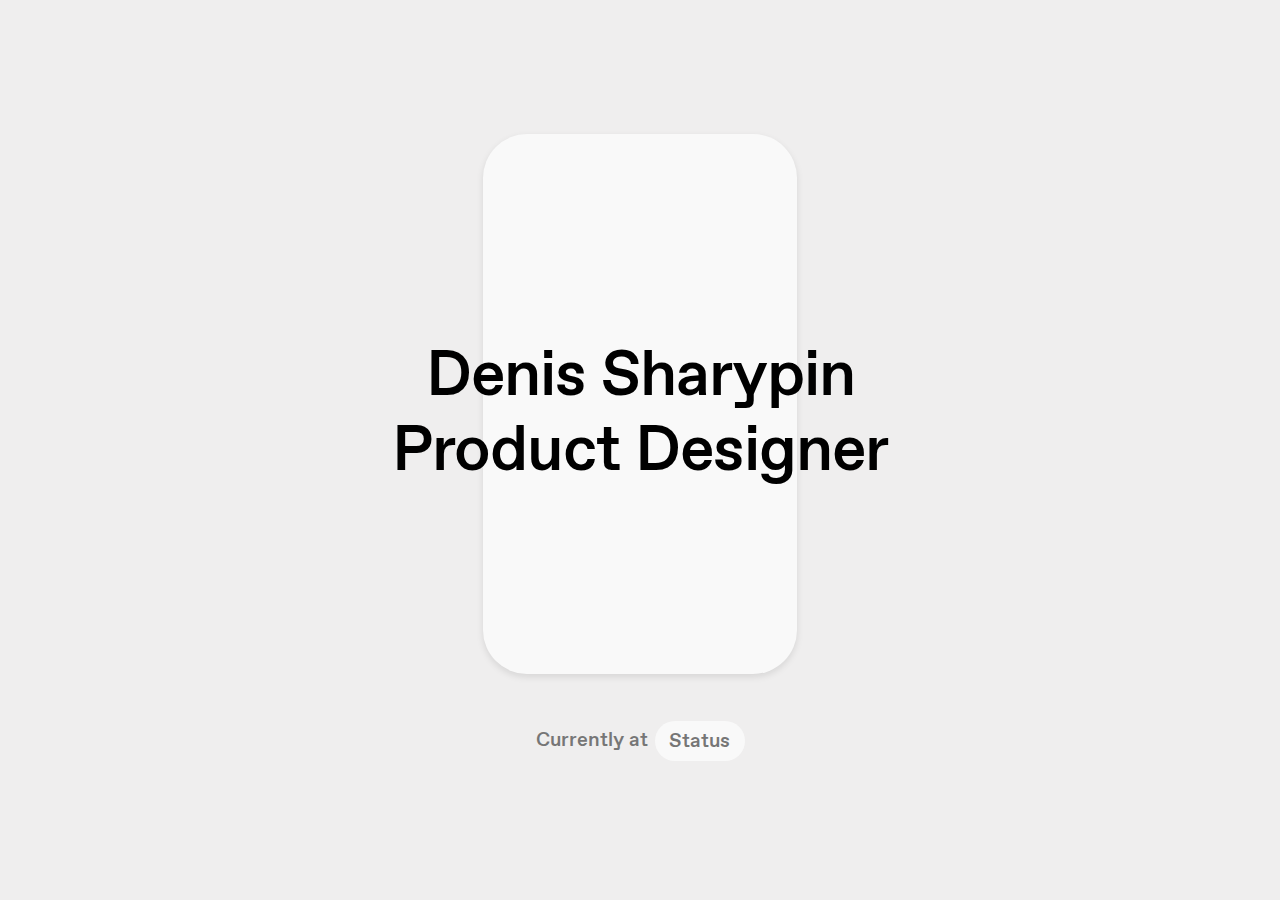
<file: index.html>
<!DOCTYPE html>
<html lang="en" prefix='og: http://ogp.me/ns#'>
<head>
  <meta charset="UTF-8">
  <meta name="viewport" content="width=device-width, initial-scale=1.0, minimum-scale=1.0, maximum-scale=1.0, minimal-ui">
  <meta name="mobile-web-app-capable" content="yes">

  <title>Denis Sharypin, product designer</title>


  <!-- Facebook -->
  <meta property="og:url" content="http://sharypin.cool/">
  <meta property="og:type" content="website" />
  <meta property="og:title" content="Denis Sharypin">
  <meta property="og:description" content="Product Designer">
  <meta property="og:image" content="http://sharypin.cool/images/facebook.png">
  <!--<meta property="og:image:width" content="1200"/>
  <meta property="og:image:height" content="630"/> -->


<!-- Twitter -->
      <meta name="twitter:card" content="summary_large_image">
      <meta name="twitter:site" content="@denis_sharypin">
      <meta name="twitter:title" content="Denis Sharypin">
      <meta name="twitter:description" content="Product Designer">
      <meta name="twitter:image" content="http://sharypin.cool/images/twitter.png">


  <link rel="shortcut icon" href="./images/favicon.ico">
  <link rel="stylesheet" href="./styles/normalize.css">
  <link rel="stylesheet" href="./styles/main.css">
</head>
<body>

  <main id="main">
    <div class="content h-center">
      <div class="panel">
        <p class="description h-center">
          Denis Sharypin<br>
          Product Designer
        </p>
      </div>
      <div class="status">
        <p class="status__caption">Currently at</p>

        <div id="status-network" class="status-network">
          <p>
            <span>Status</span>
            <img class="status-network__icon" src="./images/status.svg" alt="">
          </p>
          <a href="https://status.im/" target="_blank"></a>
        </div>
      </div>
    </div>
  </main>
  
</body>
</html>
</file>
<file: styles/main.css>
/* GENERAL */
@font-face {
 font-family: "favorit-medium";
 src: url("../fonts/favorit-medium.woff") format("woff");
}

html, body {
  font-family: "favorit-medium", sans-serif;
  background: #efeeee;
  width: 100%;
  height: 100%;
}

p {
  margin: 0;
 font-family: "favorit-medium", -apple-system, BlinkMacSystemFont, "Segoe UI", Helvetica, Arial, sans-serif;
 

}

#main {
  position: relative;
  width: 100%;
  height: 100%;
}

.panel {
  background: #f9f9f9;
  border-radius: 44px;
  box-shadow: 0px 3px 7px rgba(0, 0, 0, 0.10);
  mix-blend-mode: normal;
}

.description {
  text-align: center;
  letter-spacing: -1px;

}

.status {
  text-align: center;
  font-size: 20px;
  line-height: 23px;
  color: #767676;
  margin: 47px 0 0;

}

.status__caption {
  display: inline-block;
  vertical-align: top;
  margin-top: 7px;
  letter-spacing: 0px;
}

.status-network {
  position: relative;
  display: inline-block;
}

.status-network a {
  position: absolute;
  top: 0;
  left: 0;
  height: 0;
  width: 100%;
  height: 100%;
}

.status-network__icon {
  opacity: 0;
  position: absolute;
  top: 11px;
  left: 50%;
  margin-left: -8.5px;
  mix-blend-mode: normal;
  transition: opacity .1s ease-in-out;  
}

.status-network p {
  display: inline-block;
  position: relative;
  width: 90px;
  min-height: 40px;
  padding: 7px 17px 10px;
  margin-left: 2px;
  background: #f9f9f9;
  mix-blend-mode: normal;
  border-radius: 24.5px;
  transition: width .5s cubic-bezier(0.175, 0.885, 0.135, 1.425);
  /*transition: width .25s ease-in-out;*/
  box-sizing: border-box;
}

.status-network p span {
  position: absolute;
  top: 48%;
  left: 50%;
  transform: translate(-50%, -50%);
  transition: opacity .05s ease-in-out;
}

/* ANIMATION */

.status:hover .status-network p {
  width: 40px;
  height: 40px;
  background: #4360DF;
  border-radius: 24.5px;
  box-shadow: 0px 3px 7px rgba(0, 0, 0, 0.10);
  transition: width .2s ease;

  /*transition: width .7s cubic-bezier(0.175, 0.885, 0.135, 1.425);*/
}

.status:hover .status-network p span {
  opacity: 0;

}

.status:hover .status-network p img {
  opacity: 1;

}

/* RESPONSIVE */

@media (min-width: 451px) {
  .h-center {
    position: absolute;
    top: 50%;
    left: 50%;
    transform: translate(-50%, -50%);
  }

  .panel {
    width: 314px;
    height: 540px;
  }

  .description {
    margin: 0;
    width: 200%;
    font-size: 64px;
    line-height: 75px;
    margin-top: -40px;
  }
}

@media (max-width: 450px) {  
  .panel {
    position: relative;
    width: 100%;
    height: 100%;
  }

  .content {
    position: relative;
    width: 100%;
    height: 100%;
    padding: 16px;
    box-sizing: border-box;
  }

  .description {
    font-size: 37px;
    width: 100%;
    position: absolute;
    top: 45%;
    left: 50%;
    transform: translate(-50%, -50%);
  }

  .status {
    position: relative;
    margin-top: -70%;
  }
  .status-network p {
    border: 1px solid #DDDDDD;
  }

}

/* iPhone X media query */
@media (device-width: 375px) 
  and (device-height: 812px)
  and (-webkit-device-pixel-ratio : 3) {

  .status {
    position: relative;
    margin-top: -115%;
  }

}
</file>
